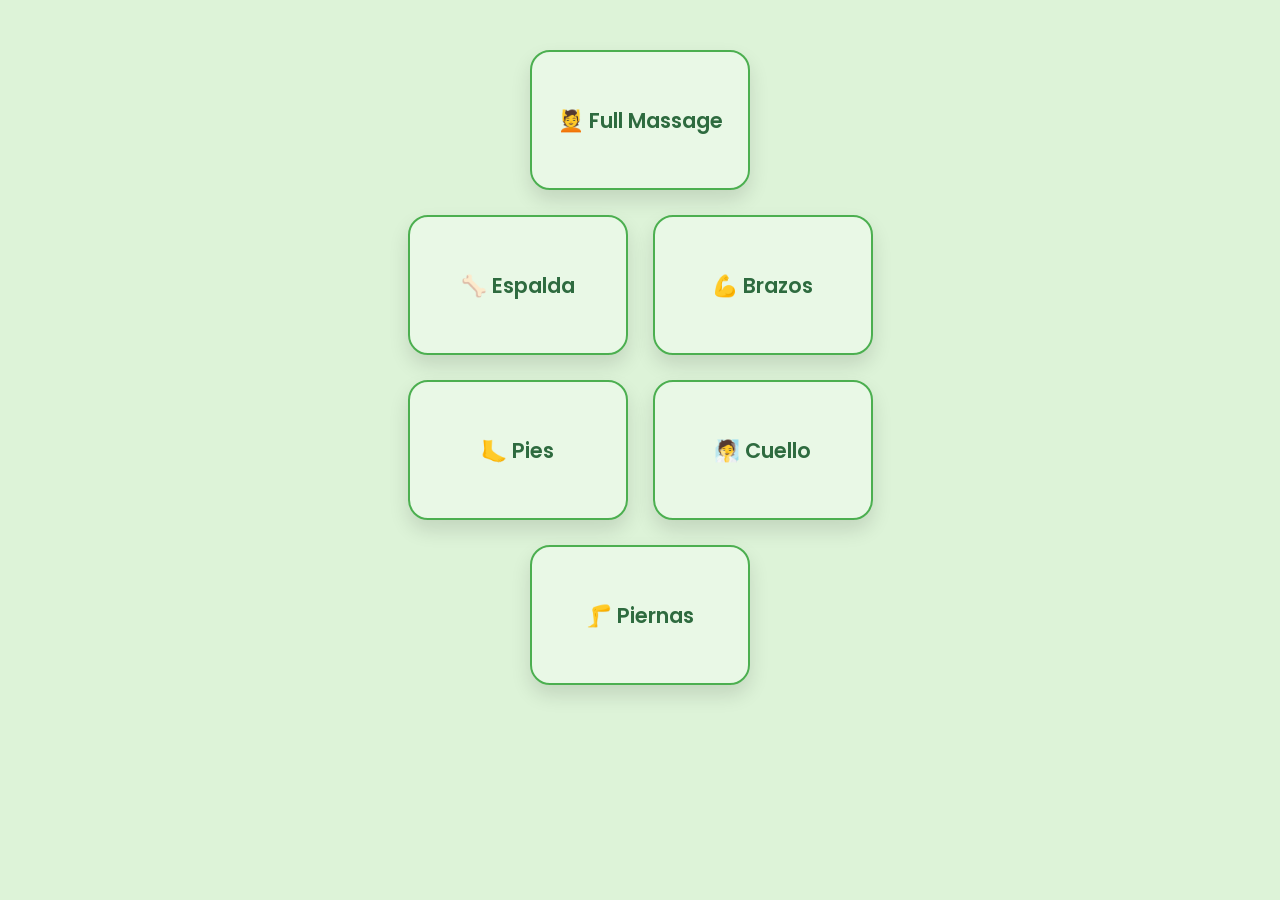
<file: Experiences.html>
<!DOCTYPE html>
<html lang="en">
<head>
    <meta charset="UTF-8">
    <meta name="viewport" content="width=device-width, initial-scale=1.0">
    <title>Choose Your Experience | 🐝 Bug Massage</title>

    <!-- Google Font -->
    <link href="https://fonts.googleapis.com/css2?family=Poppins:wght@300;500;700&display=swap" rel="stylesheet">

    <!-- CSS -->
    <link rel="stylesheet" href="css/style.css">
</head>
<body>

    <div class="piramide">

        <div class="fila">
            <a href="full-massage.html" class="caja">💆 Full Massage</a>
        </div>

        <div class="fila">
            <a href="espalda.html" class="caja">🦴 Espalda</a>
            <a href="brazos.html" class="caja">💪 Brazos</a>
        </div>

        <div class="fila">
            <a href="pies.html" class="caja">🦶 Pies</a>
            <a href="cuello.html" class="caja">🧖 Cuello</a>
        </div>

        <div class="fila">
            <a href="piernas.html" class="caja">🦵 Piernas</a>
        </div>

    </div>

</body>
</html>
</file>
<file: css/style.css>
*{
    margin:0;
    padding:0;
    box-sizing:border-box;
}

body{
    font-family:'Poppins',sans-serif;
    background:#DDF3D8;
    overflow:hidden;
}

.hero{
    height:100vh;
    display:flex;
    flex-direction:column;
    justify-content:center;
    align-items:center;
    text-align:center;
    position:relative;
    background:linear-gradient(180deg,#EAF8E5,#D7F2CF);
}

h1{
    font-size:4rem;
    color:#2E6B3F;
    margin-bottom:15px;
    text-shadow:2px 2px 8px rgba(0,0,0,.08);
}

.subtitle{
    font-size:1.3rem;
    color:#4F6F52;
    margin-bottom:40px;
    letter-spacing:1px;
}

.btn{
    text-decoration:none;
    background:#4CAF50;
    color:white;
    padding:18px 40px;
    border-radius:50px;
    font-size:1.1rem;
    font-weight:600;
    transition:.3s;
    box-shadow:0 10px 20px rgba(0,0,0,.15);
}

.btn:hover{
    background:#388E3C;
    transform:translateY(-4px) scale(1.05);
}

.leaf{
    position:absolute;
    font-size:45px;
    opacity:.45;
    animation:float 8s ease-in-out infinite;
}

.leaf1{
    top:12%;
    left:10%;
}

.leaf2{
    top:22%;
    right:12%;
    animation-delay:2s;
}

.leaf3{
    bottom:12%;
    left:20%;
    animation-delay:4s;
}

@keyframes float{
    0%,100%{
        transform:translateY(0px) rotate(0deg);
    }

    50%{
        transform:translateY(-20px) rotate(8deg);
    }
}

@media(max-width:768px){

h1{
    font-size:2.6rem;
}

.subtitle{
    font-size:1rem;
}

.btn{
    padding:16px 28px;
}

.leaf{
    font-size:32px;
}

}

/* ===== PIRÁMIDE ===== */

.piramide{
    display:flex;
    flex-direction:column;
    align-items:center;
    gap:25px;
    padding:50px 20px;
}

.fila{
    display:flex;
    justify-content:center;
    gap:25px;
}

.caja{
    width:220px;
    height:140px;
    background:rgba(255,255,255,0.35);
    border:2px solid #4CAF50;
    border-radius:20px;
    display:flex;
    justify-content:center;
    align-items:center;
    color:#2E6B3F;
    font-size:1.3rem;
    font-weight:600;
    box-shadow:0 10px 20px rgba(0,0,0,.12);
    transition:.3s;
}

.caja:hover{
    transform:translateY(-6px) scale(1.05);
    background:white;
}

@media(max-width:768px){

.piramide{
    gap:15px;
}

.fila{
    gap:15px;
}

.caja{
    width:140px;
    height:90px;
    font-size:1rem;
}

}

.caja{
    text-decoration: none;
    color:#2E6B3F;
}

a.caja,
a.caja:link,
a.caja:visited,
a.caja:hover,
a.caja:active{
    text-decoration: none;
    color: #2E6B3F;
}
</file>
